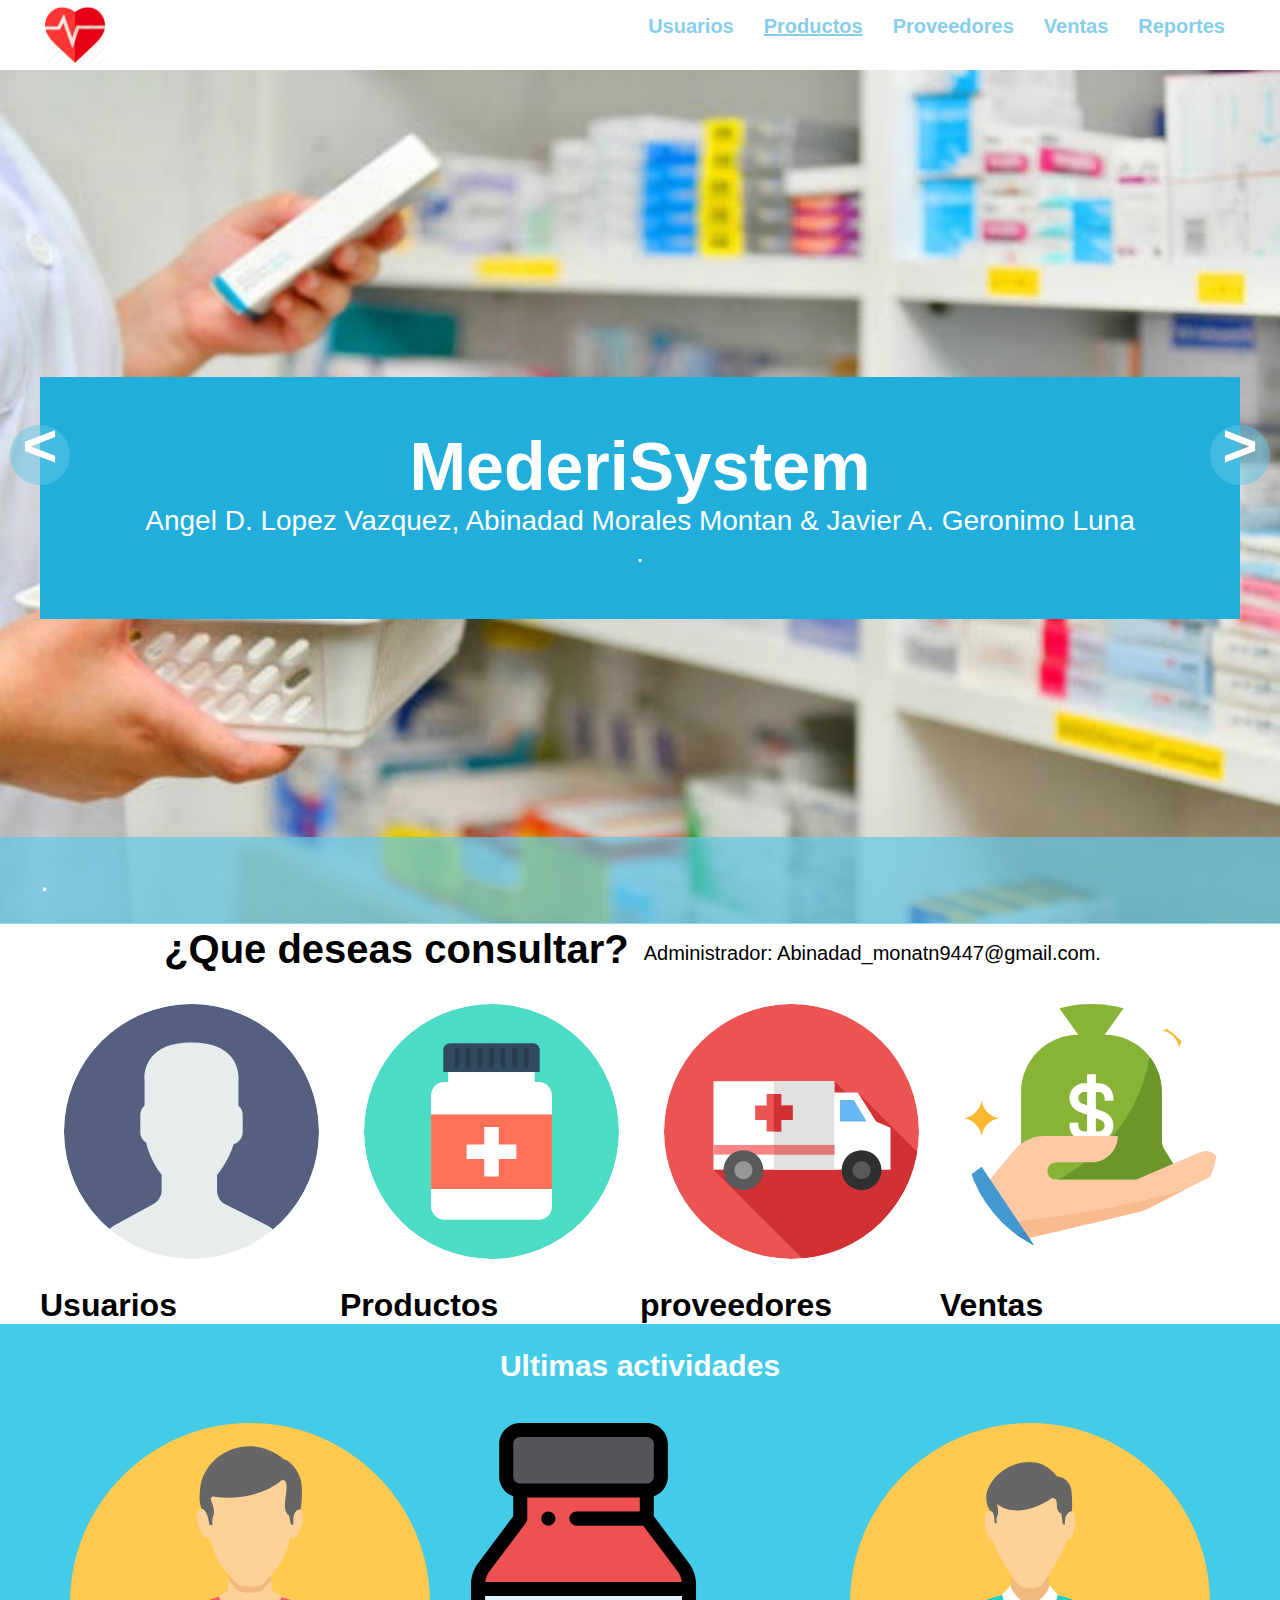
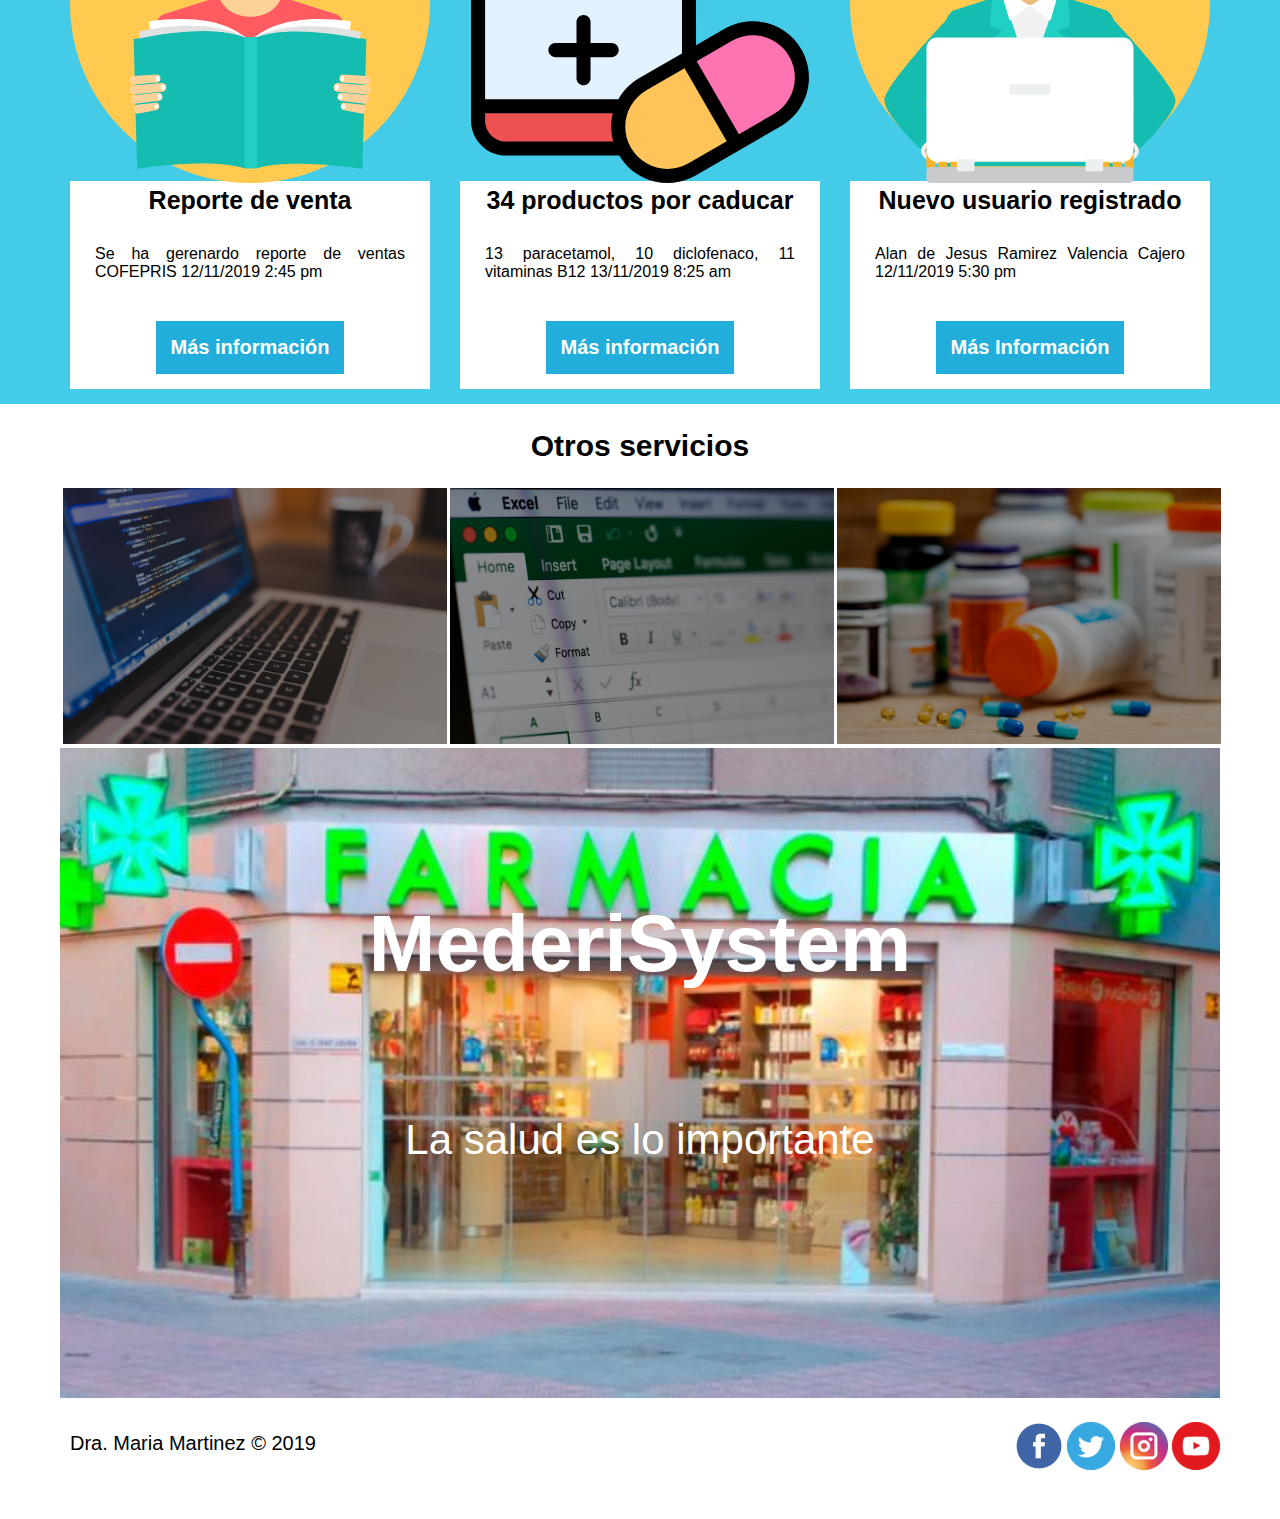
<file: index.html>
<!DOCTYPE html>
<html lang="es">
<head>
	<meta charset="UTF-8">
	<title>MederiSystem</title>


    <link rel="stylesheet" type="text/css" href="css/estilos.css">
    <link rel="icon" type="image/png" href="img/icono9.png"/>
 <meta name="viewport" content="width=device-width,user-scalable=no, initial-scale=1.0, maximum-scale=1.0, minimun-scale=1.0">

     <link href="https://file.myfontastic.com/t5tNwfwUapz4yDzK3B6sfe/icons.css" rel="stylesheet">
   
    <style>
        
    </style>
</head>
<body>
    
    <header class="header">
    <div class="contenedor">
        <img src="img/icono9.png" class="logo">
        <span class="icon-menu" id="btn-menu"></span>
        <nav class="nav" id="nav">
        <ul class="menu">
            <li class="menu__item"><a class="menu__link">Usuarios</a></li>
               <li class="menu__item"><a class="menu__link" href="productos.html">Productos</a></li>
               <li class="menu__item"><a class="menu__link">Proveedores</a></li>
               <li class="menu__item"><a class="menu__link">Ventas</a></li>
               <li class="menu__item"><a class="menu__link">Reportes</a></li>
            </ul>
        </nav>
        </div>
    
    </header>
    
    <div class="banner"> 
        <img src="img/portada.jpg" alt"" title="" >
         <div class="contenedor">
   
            <div class="banner__descripcion" >
              <h1 class="contenedor">MederiSystem</h1>
                <p class="contenedor">Angel D. Lopez Vazquez, Abinadad Morales Montan & Javier A. Geronimo Luna .</p>
                </div>
                     <div id="btn-prev">&#60;</div>
           <div id="btn-next">&#62;</div>
     
      </div>
       
          <div class="slider__txt2">
              
        <div class="contenedor">.</div>
      </div>
        </div>
    

    <main>
        
    <section class="destino">
       
       
        <div class="contenedor ">
             <h2 class="destino__titulo">¿Que deseas consultar?</h2>
                <p class="destino__txt">Administrador:
                    Abinadad_monatn9447@gmail.com.</p>
         <div aling="center" class="destino__columna">
                        <img src="img/usuarios.svg" alt="" class="destino__img">
                        <h1 aling="center" class="destino__columna">Usuarios</h1>   
                    </div>
          <div class="destino__columna">
                        <img src="img/productos.svg" alt="" class="destino__img">         
                        <h1 class="destino__columna">Productos</h1>               
                    </div>
          <div class="destino__columna">
                        <img src="img/proveedores.svg" alt="" class="destino__img">
                        <h1 class="destino__columna">proveedores</h1>  
                    </div>
          <div class="destino__columna">
                        <img src="img/ventas.svg" alt="" class="destino__img">
                        <h1 class="destino__columna">Ventas</h1>  
                    </div>
        </section>   
        
        
        <section class="especial">
             <h3 class="programas__titulo">Ultimas actividades</h3>
        <div class="contenedor">  
            <article class="especial__columna1">
          <img src="img/reportes.svg" alt="" class="especial__img">
                <div class="informacion">
                <h3 class="especial__titulo">Reporte de venta</h3>
                <p class="especial__txt">Se ha gerenardo reporte de ventas COFEPRIS 12/11/2019 2:45 pm
               </p>
                <button class="button">Más información</button></div>
            </article>
              <article class="especial__columna2">
          <img src="img/medicina.svg" alt="" class="especial__img">   
                  <div class="informacion">
                <h3 class="especial__titulo">34 productos por caducar</h3>
                <p class="especial__txt"> 13 paracetamol, 10 diclofenaco, 11 vitaminas B12 13/11/2019 8:25 am
               </p>
                  <button class="button">Más información</button> </div>
            </article>
            
              <article class="especial__columna3">
          <img src="img/cajero.svg" alt="" class="especial__img">   
                  <div class="informacion">
                <h3 class="especial__titulo">Nuevo usuario registrado</h3>
                <p class="especial__txt"> Alan de Jesus Ramirez Valencia Cajero 12/11/2019 5:30 pm
               </p>
                  <button class="button">Más Información</button></div>
            </article>
            </div>
        </section>

        <section class="ofertas">
             <h3 class="ofertas__titulo">Otros servicios</h3>
        <div class="contenedor">
            <article class="ofertas__columna">
            <img src="img/computadora.jpg" alt="" class="ofertas__img">
                <h4 ></h4>
            </article>
            <article class="ofertas__columna">
            <img src="img/excel.jpg" alt="" class="ofertas__img">
                <h4 ></h4>
            </article>
            <article class="ofertas__columna">
            <img src="img/medicinas2.jpg" alt="" class="ofertas__img">
                <h4 ></h4>
            </article>
            
            </div>
        </section>
        
        <section class="fondo">
        <div class="contenedor">
            <article class="info__fondo">
            <img src="img/farmacia.jpg" alt="" class="fondo__img">
              <h5 class="fondo__titulo">MederiSystem</h5>
                <p class="fondo__txt">La salud es lo importante</p>
            </article>
            
            </div>
        
        </section>
    </main>
        
      <footer>
            <div class="contenedor">
                <p class="copy">Dra. Maria Martinez &copy; 2019</p>
                <div class="sociales">
                    <img src="img/icono1.png" alt="">
                         <img src="img/icono2.png" alt="">
                         <img src="img/icono3.png" alt="">
                         <img src="img/icono4.png" alt="">        
                </div>
            </div>
        </footer>
</body>
     
     <script src="js/menu.js"></script>
   
</html>
</file>
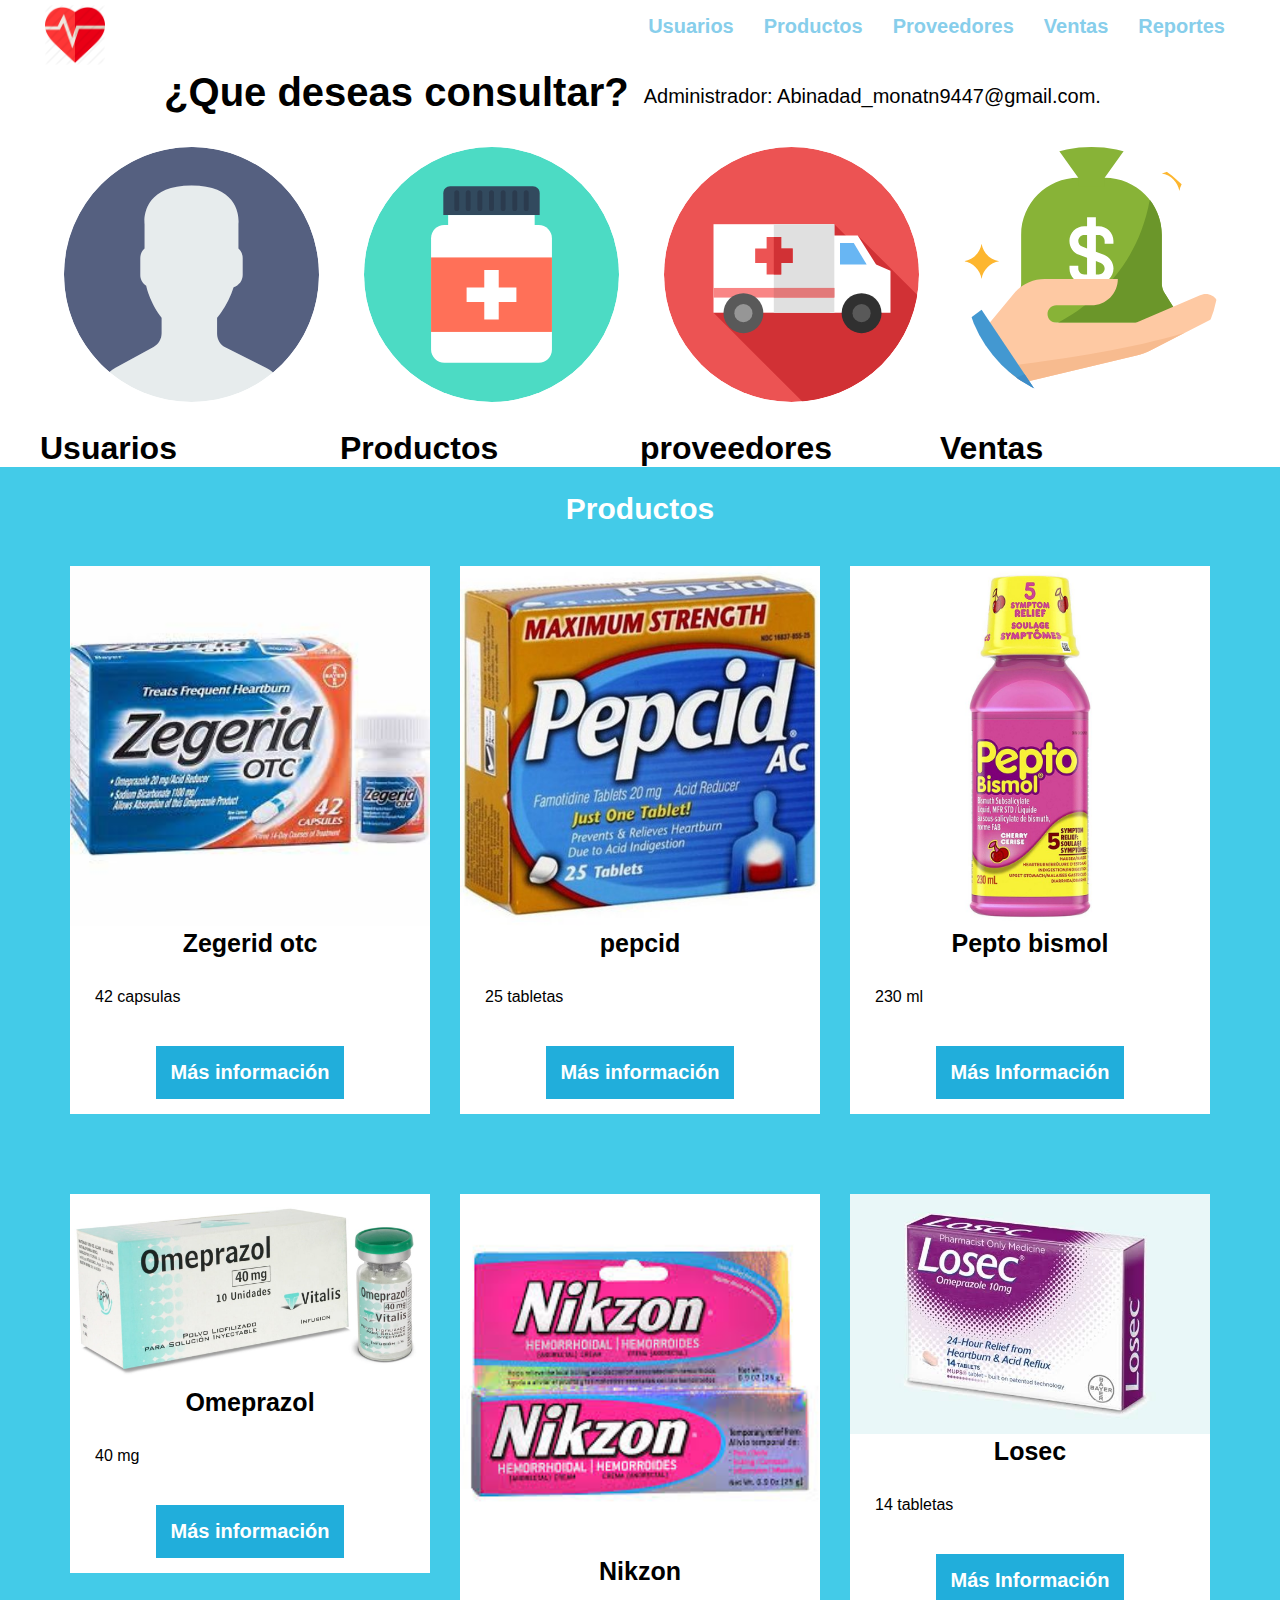
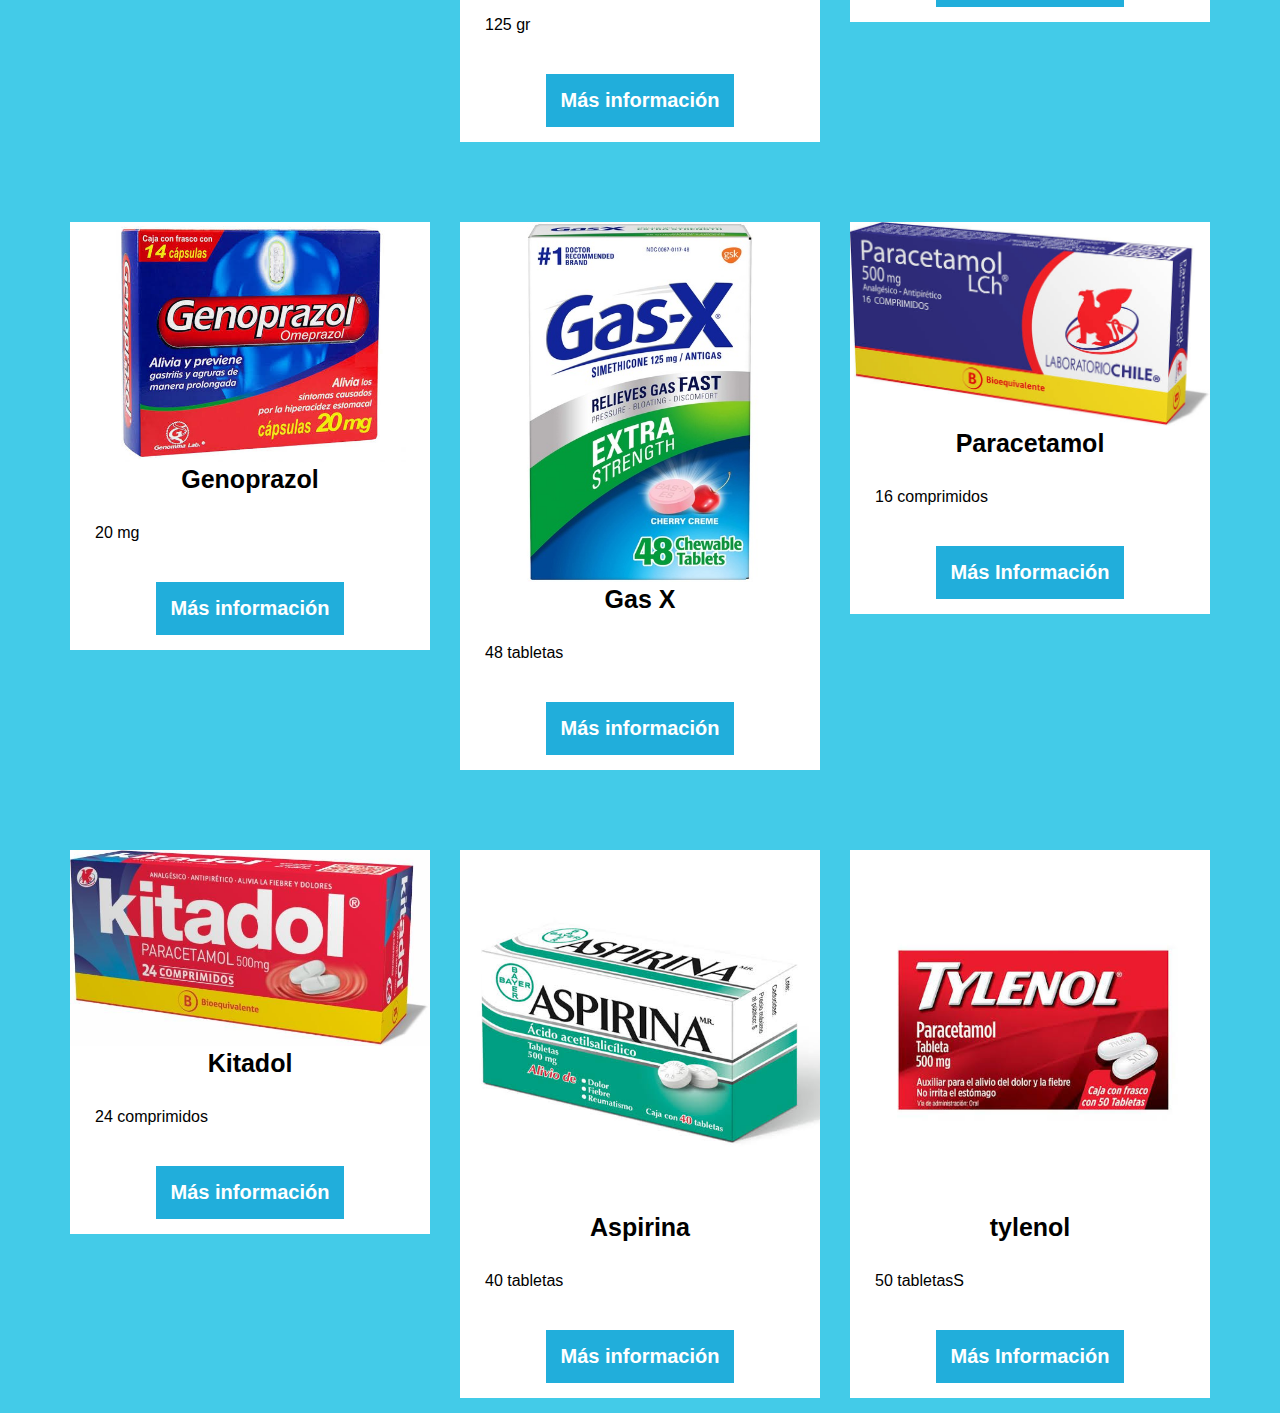
<file: productos.html>
<!DOCTYPE html>
<html lang="es">
<head>
	<meta charset="UTF-8">
	<title>MederiSystem</title>


    <link rel="stylesheet" type="text/css" href="css/estilos.css">
    <link rel="icon" type="image/png" href="img/icono9.png"/>
 <meta name="viewport" content="width=device-width,user-scalable=no, initial-scale=1.0, maximum-scale=1.0, minimun-scale=1.0">

     <link href="https://file.myfontastic.com/t5tNwfwUapz4yDzK3B6sfe/icons.css" rel="stylesheet">
   
    <style>
        
    </style>
</head>
<body>
    
    <header class="header">
    <div class="contenedor">
        <img src="img/icono9.png" class="logo">
        <span class="icon-menu" id="btn-menu"></span>
        <nav class="nav" id="nav">
        <ul class="menu">
            <li class="menu__item"><a class="menu__link">Usuarios</a></li>
               <li class="menu__item"><a class="menu__link">Productos</a></li>
               <li class="menu__item"><a class="menu__link">Proveedores</a></li>
               <li class="menu__item"><a class="menu__link">Ventas</a></li>
               <li class="menu__item"><a class="menu__link">Reportes</a></li>
            </ul>
        </nav>
        </div>
    
    </header>
    

    <main>
        
    <section class="destino">
       
       
        <div class="contenedor ">
             <h2 class="destino__titulo">¿Que deseas consultar?</h2>
                <p class="destino__txt">Administrador:
                    Abinadad_monatn9447@gmail.com.</p>
         <div aling="center" class="destino__columna">
                        <img src="img/usuarios.svg" alt="" class="destino__img">
                        <h1 aling="center" class="destino__columna">Usuarios</h1>   
                    </div>
          <div class="destino__columna">
                        <img src="img/productos.svg" alt="" class="destino__img">         
                        <h1 class="destino__columna">Productos</h1>               
                    </div>
          <div class="destino__columna">
                        <img src="img/proveedores.svg" alt="" class="destino__img">
                        <h1 class="destino__columna">proveedores</h1>  
                    </div>
          <div class="destino__columna">
                        <img src="img/ventas.svg" alt="" class="destino__img">
                        <h1 class="destino__columna">Ventas</h1>  
                    </div>
        </section>   
        
        
        <section class="especial">
             <h3 class="programas__titulo">Productos</h3>
        <div class="contenedor">  
            <article class="especial__columna1">
          <img src="img/zeferid.jpg" alt="" class="especial__img">
                <div class="informacion">
                <h3 class="especial__titulo">Zegerid otc</h3>
                <p class="especial__txt">42 capsulas
               </p>
                <button class="button">Más información</button></div>
            </article>
              <article class="especial__columna2">
          <img src="img/pepcid.jpeg" alt="" class="especial__img">   
                  <div class="informacion">
                <h3 class="especial__titulo">pepcid</h3>
                <p class="especial__txt">25 tabletas
               </p>
                  <button class="button">Más información</button> </div>
            </article>
            
              <article class="especial__columna3">
          <img src="img/peptobismol.jpeg" alt="" class="especial__img">   
                  <div class="informacion">
                <h3 class="especial__titulo">Pepto bismol</h3>
                <p class="especial__txt">230 ml
               </p>
                  <button class="button">Más Información</button></div>
            </article>
            </div>
        </section>

        <section class="especial">
            <h3 class="programas__titulo"></h3>
       <div class="contenedor">  
           <article class="especial__columna1">
         <img src="img/omeprazol.jpg" alt="" class="especial__img">
               <div class="informacion">
               <h3 class="especial__titulo">Omeprazol</h3>
               <p class="especial__txt">40 mg
              </p>
               <button class="button">Más información</button></div>
           </article>
             <article class="especial__columna2">
         <img src="img/nikzon.jpg" alt="" class="especial__img">   
                 <div class="informacion">
               <h3 class="especial__titulo">Nikzon</h3>
               <p class="especial__txt">125 gr
              </p>
                 <button class="button">Más información</button> </div>
           </article>
           
             <article class="especial__columna3">
         <img src="img/losec.jpg" alt="" class="especial__img">   
                 <div class="informacion">
               <h3 class="especial__titulo">Losec</h3>
               <p class="especial__txt">14 tabletas
              </p>
                 <button class="button">Más Información</button></div>
           </article>
           </div>
       </section>

       <section class="especial">
        <h3 class="programas__titulo"></h3>
   <div class="contenedor">  
       <article class="especial__columna1">
     <img src="img/genoprasol.jpg" alt="" class="especial__img">
           <div class="informacion">
           <h3 class="especial__titulo">Genoprazol</h3>
           <p class="especial__txt">20 mg
          </p>
           <button class="button">Más información</button></div>
       </article>
         <article class="especial__columna2">
     <img src="img/gasx.jpg" alt="" class="especial__img">   
             <div class="informacion">
           <h3 class="especial__titulo">Gas X</h3>
           <p class="especial__txt">48 tabletas
          </p>
             <button class="button">Más información</button> </div>
       </article>
       
         <article class="especial__columna3">
     <img src="img/paracetamol.jpg" alt="" class="especial__img">   
             <div class="informacion">
           <h3 class="especial__titulo">Paracetamol</h3>
           <p class="especial__txt">16 comprimidos
          </p>
             <button class="button">Más Información</button></div>
       </article>
       </div>
   </section>

   <section class="especial">
    <h3 class="programas__titulo"></h3>
<div class="contenedor">  
   <article class="especial__columna1">
 <img src="img/kitadol.jpg" alt="" class="especial__img">
       <div class="informacion">
       <h3 class="especial__titulo">Kitadol</h3>
       <p class="especial__txt">24 comprimidos
      </p>
       <button class="button">Más información</button></div>
   </article>
     <article class="especial__columna2">
 <img src="img/aspirina.jpg" alt="" class="especial__img">   
         <div class="informacion">
       <h3 class="especial__titulo">Aspirina</h3>
       <p class="especial__txt">40 tabletas
      </p>
         <button class="button">Más información</button> </div>
   </article>
   
     <article class="especial__columna3">
 <img src="img/tylenol.jpg" alt="" class="especial__img">   
         <div class="informacion">
       <h3 class="especial__titulo">tylenol</h3>
       <p class="especial__txt">50 tabletasS
      </p>
         <button class="button">Más Información</button></div>
   </article>
   </div>
</section>
        
    </main>
        
</body>
     
     <script src="js/menu.js"></script>
   
</html>
</file>
<file: css/estilos.css>
*{ margin: 0;
box-sizing: border-box;
}
body{ font-family: sans-serif;
}
 .destino__img{
    max-width: 85%;
}
.logo{
    width: 60px;
    height: 60px;
}
.contenedor{
   margin: 100%;
    margin: auto;
}
/*-----------------header---------------------------*/
.header{
    background: #fff;
}
.header .contenedor{
    display: flex;
     justify-content: space-between;
}
.logo,.icon-menu{
    margin: 5px;
    color: skyblue;
}
.icon-menu{
    display: block;
    width: 40px;
    height: 40px;
    font-size: 30px;
    text-align: center;
    line-height: 45px;
    border-radius: 5px;
    cursor: pointer;
}
.nav{ 
    position: absolute;
    top: 60px;
    left: -100%;
    transition: all 0.5s;
    width: 100%;
    z-index: 100;
}
.menu{
    list-style: none;
    padding: 0;margin: 0;  
}
.menu__link{
     cursor: pointer; display: block;
    padding: 15px;
    background: #fff;
    color: skyblue ;
    height: 60px;
    border-bottom: 1px solid skyblue ;
    font-weight: bold;
    font-size: 20px;
}
.menu__link:hover{
    background: #43CBE8;
    color: #fff;
}
.muestrate{
    left: 0;
}
/*-----------------slider---------------------------*/
.banner img{
    width: 100%;
}
.banner {
  position: relative;
  text-align: center;
} 
#btn-prev,#btn-next{
    color: #fff;
    width: 40px;
    height: 40px;
    background: rgba(98, 199, 231, 0.5);
    position: absolute;
    top: 45%;
    transform: translateY(-50%);
   line-height: 40px;
    font-size: 30px;
    font-weight: bold;
    text-align: center;
    border-radius: 50%;
    font-family: monospace;
    cursor: pointer;
    display: none;  
}
#btn-prev:hover,#btn-next:hover{
      background: rgba(98, 199, 231, 0.9);
}
#btn-prev{
    left: 10px;
}
#btn-next{
   right: 10px;
}
.banner__descripcion{
    background: #21aedb;
    color: #fff;
    padding: 20px;
    position: absolute;
    top: 50%;
    left: 50%;
    transform: translateX(-50%) translateY(-50%);
}
.banner__descripcion h1{
    font-size:30px;
}
.banner__descripcion p{
    font-size: 10px;
    display: none;
}.slider__txt2 {
  background: rgba(98, 199, 231, 0.7);
  width: 100%;
  position: absolute;
  bottom: 0;
  padding: 10px;
  color: white;
    text-align: justify;
    display: none;
}
/*-----------------estilos del destino--------------*/
.destino__titulo{
    font-size: 40px;
    text-align: center;   
}
.destino__txt{
    font-size: 20px;
    text-align: justify;
    padding: 15px;
}
.destino__img{
  width: 100%;
 border-radius: 50%;
 margin: 24px;
}
.destino__columna{
     position: relative;
}
.destino__columna h3{
    position: absolute;
    top: 50%;
    left: 50%;
    transform: translateX(-50%)translateY(-50%);
    color: purple;
    font-size: 32px;
    font-weight:900;
}
.destino .contenedor{
  display: flex;
  flex-wrap: wrap;
  justify-content: center;
}
 .destino__columna:hover .destino__img {
      box-shadow:  0 0 0 8px #fff,
        0 15px 200px;
transform:scale(1.1);
}

/*-----------------estilos de especial--------------*/
.especial{
    background: #43CBE8 ;
    text-align: center; color: #fff;
}
.programas__titulo{
    font-size: 30px;
      padding: 25px;
}
.especial__img{
   width: 100%;  
}
.informacion{
    margin-top: -6px;
    background: #fff;
    color: #000;
}
.especial__titulo{
    font-size: 25px;
    padding: 5px;
}
.especial__txt{
   padding: 25px;
    text-align: justify;
}
.button{
    padding: 15px;
    margin: 15px;
    font-size: 20px;
  background: #21aedb;
    border: 0;
     cursor: pointer;
     color: white;
    font-weight: bold;
}
.button:hover {
          box-shadow: 0 0px 15px 3px rgba(98, 199, 231, 0.9);  
}
.especial__columna1,.especial__columna2,.especial__columna3{
 margin: 15px; 
}
.especial .contenedor{
     display: flex;
        flex-wrap: wrap;
        justify-content: center;
}
/*-----------------estilos de Ofertas--------------*/
.ofertas__titulo{
    padding: 25px;
    text-align: center;
    font-size: 30px; 
}
.ofertas__img{
    width: 100%;
   filter: brightness(60%);
}
.ofertas__columna{
    position: relative;
}
.ofertas__columna h4{
    position: absolute;
    top: 50%;
    left: 50%;
    transform: translateX(-50%)translateY(-50%);
    color:#fff;
    font-size: 30px;
}
 .ofertas__columna:hover  .ofertas__img{
  filter: brightness(100%);
}
.ofertas .contenedor{
    display: flex;
    flex-wrap: wrap;
    justify-content: center;
}
/*-----------------estilos de Fondo--------------*/
.fondo__img{
    width: 100%; 
}
.info__fondo{
    position: relative;
}
.fondo__titulo {
    color: #fff;
    position: absolute;
   top: 30%;
    left: 50%;
    transform: translateX(-50%) translateY(-50%);
    font-size: 25px;
    text-align: center;
}
.fondo__txt {
    color: #fff;
    position: absolute;
   top: 60%;
    left: 50%;
    transform: translateX(-50%) translateY(-50%);
    font-size: 15px;
    text-align: center;
     
}
/*----------Estilos del footer----------------------*/
footer .contenedor {
    display: flex;
    flex-wrap: wrap;
    justify-content: center;
    padding-bottom: 25px;
}
.copy {
    font-size: 20px;
}
.sociales {
    width: 100%;
    text-align: center;
    
}
/*---------------Estilos Responsive------------------*/
@media(min-width:480px){
       .banner__descripcion {
       top: 32%;    
        width: 80%;
        padding: 8px; 
}
 .banner__descripcion p{
        display: block;
        font-size: 17px;
}
    .slider__txt2 {
    display: block;
    bottom: 3px;
    font-size: 17px;
  }
 
  
    .destino__img{
        width: 400px;
       
    }
     .especial__columna1,.especial__columna2,.especial__columna3{
        width: 90%;
    }
    .ofertas__columna h4{
    font-size: 40px;
}
    .fondo__titulo{
        font-size: 50px;
    }
    .fondo__txt{
        font-size: 22px;
    }
}
@media(min-width:768px){
        #btn-prev,#btn-next
    {
        display: block;
    }
       .banner__descripcion {
         top: 50%;
       
}
     .banner__descripcion h1 {    
        font-size: 42px;
}
    .banner__descripcion p {
        font-size: 18px;
}
    .slider__txt2 {
      font-size: 25px;
        padding: 20px;
  }
     .destino__columna{
        width: 45%;
    }
    .especial__columna1,.especial__columna2{
        width: 43%;
    } 
    .ofertas__columna{
        width: 49.6%;
       margin-left: 3px; 
    }
    .fondo__img{
        padding:0px 0px 0px 5px;
   }
     .fondo__titulo{
        font-size: 90px;
    }
    .fondo__txt{
        font-size: 35px;
    }
     .sociales {
        width: auto;
        padding: 20px;
    }
    footer .contenedor {
        justify-content: space-between;
    }
    .copy{
        padding: 30px;
    }
}
@media(min-width:1024px){
     .contenedor{
        width: 1000px;
    }
    .nav {
    position: static;
    width: auto;
  }
  .menu {
    display: flex;
  }
  .icon-menu {
    display: none;
  }
	.menu__link{
		border: none;
	} 
      .banner__descripcion .contenedor{
       width: 90%;
    }
    #btn-prev,#btn-next{
    width: 60px;
    height: 60px;
    transform: translateY(-50%);
   line-height: 50px;
    font-size: 60px;
    }
    .banner__descripcion h1 {  
        font-size: 68px; 
    }
    .banner__descripcion p {  
        font-size: 28px; 
}
    .slider__txt2 {
      font-size: 32px;
        padding: 25px;  
  }
    .destino__columna{
        width: 25%; 
    }
    /*.titulo__destino{
        font-size: 60px;
    }*/
    .especial__columna1,.especial__columna2,.especial__columna3{
    width: 30%;
    } 
    
     .ofertas__columna{
        width: 32%; 
    }
      .fondo__img{
    padding:0px 20px 0px 20px;   
}
    .fondo__titulo{
        font-size: 80px;
    }
    .fondo__txt{
        font-size: 42px;
    }
}
@media(min-width:1280px){
    .banner__descripcion {
        padding: 50px;
         width: 1200px;
    }
    .contenedor{
        width: 1200px;
    }
</file>
